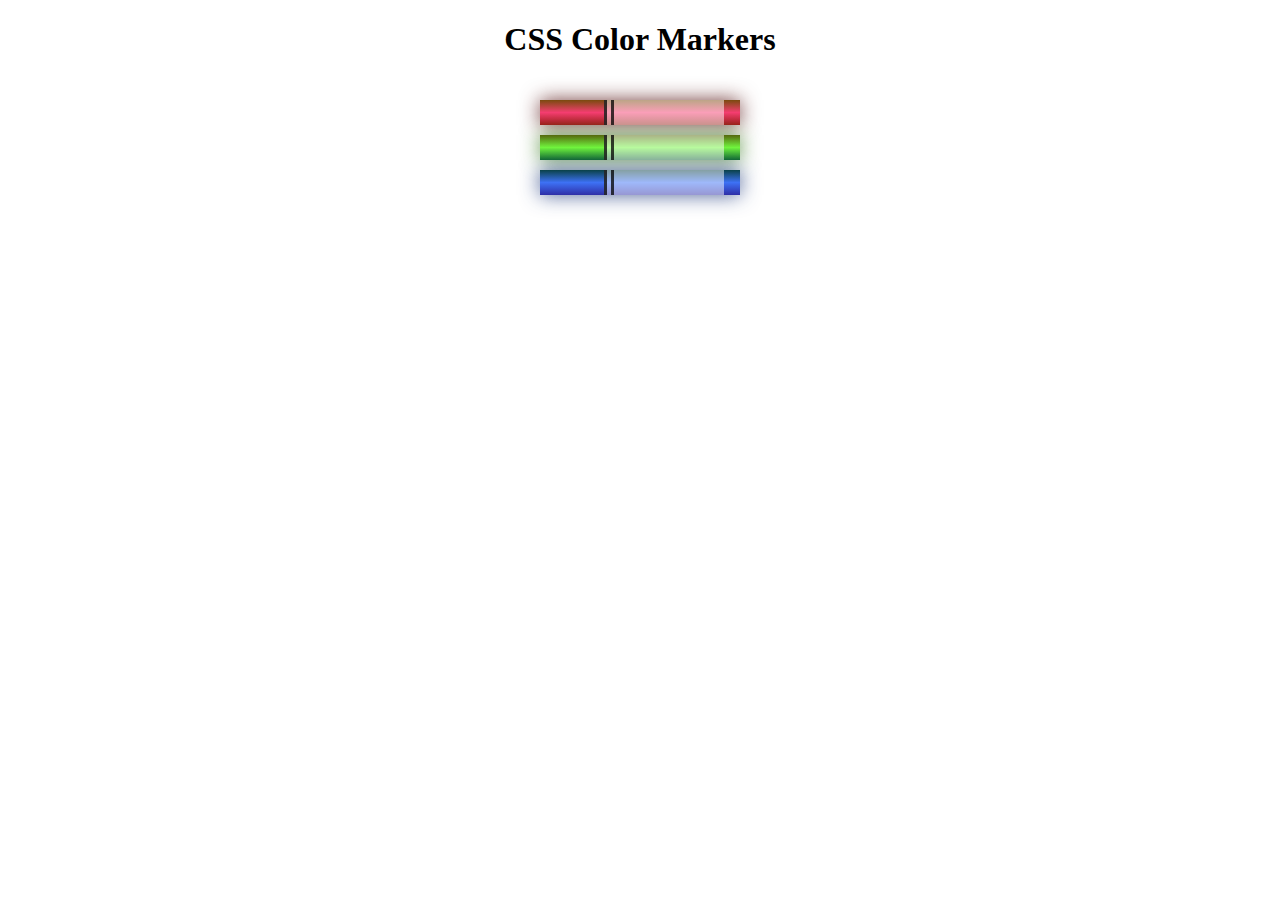
<file: public/Project-2-CSS Markers/index.html>
<!DOCTYPE html>
<html lang="en">
  <head>
    <meta charset="utf-8">
    <meta name="viewport" content="width=device-width, initial-scale=1.0">
    <title>Colored Markers</title>
    <link rel="stylesheet" href="styles.css">
  </head>
  <body>
    <h1>CSS Color Markers</h1>
    <div class="container">
      <div class="marker red">
        <div class="cap"></div>
        <div class="sleeve"></div>
      </div>
      <div class="marker green">
        <div class="cap"></div>
        <div class="sleeve"></div>
      </div>
      <div class="marker blue">
        <div class="cap"></div>
        <div class="sleeve"></div>
      </div>
    </div>
  </body>
</html>
</file>
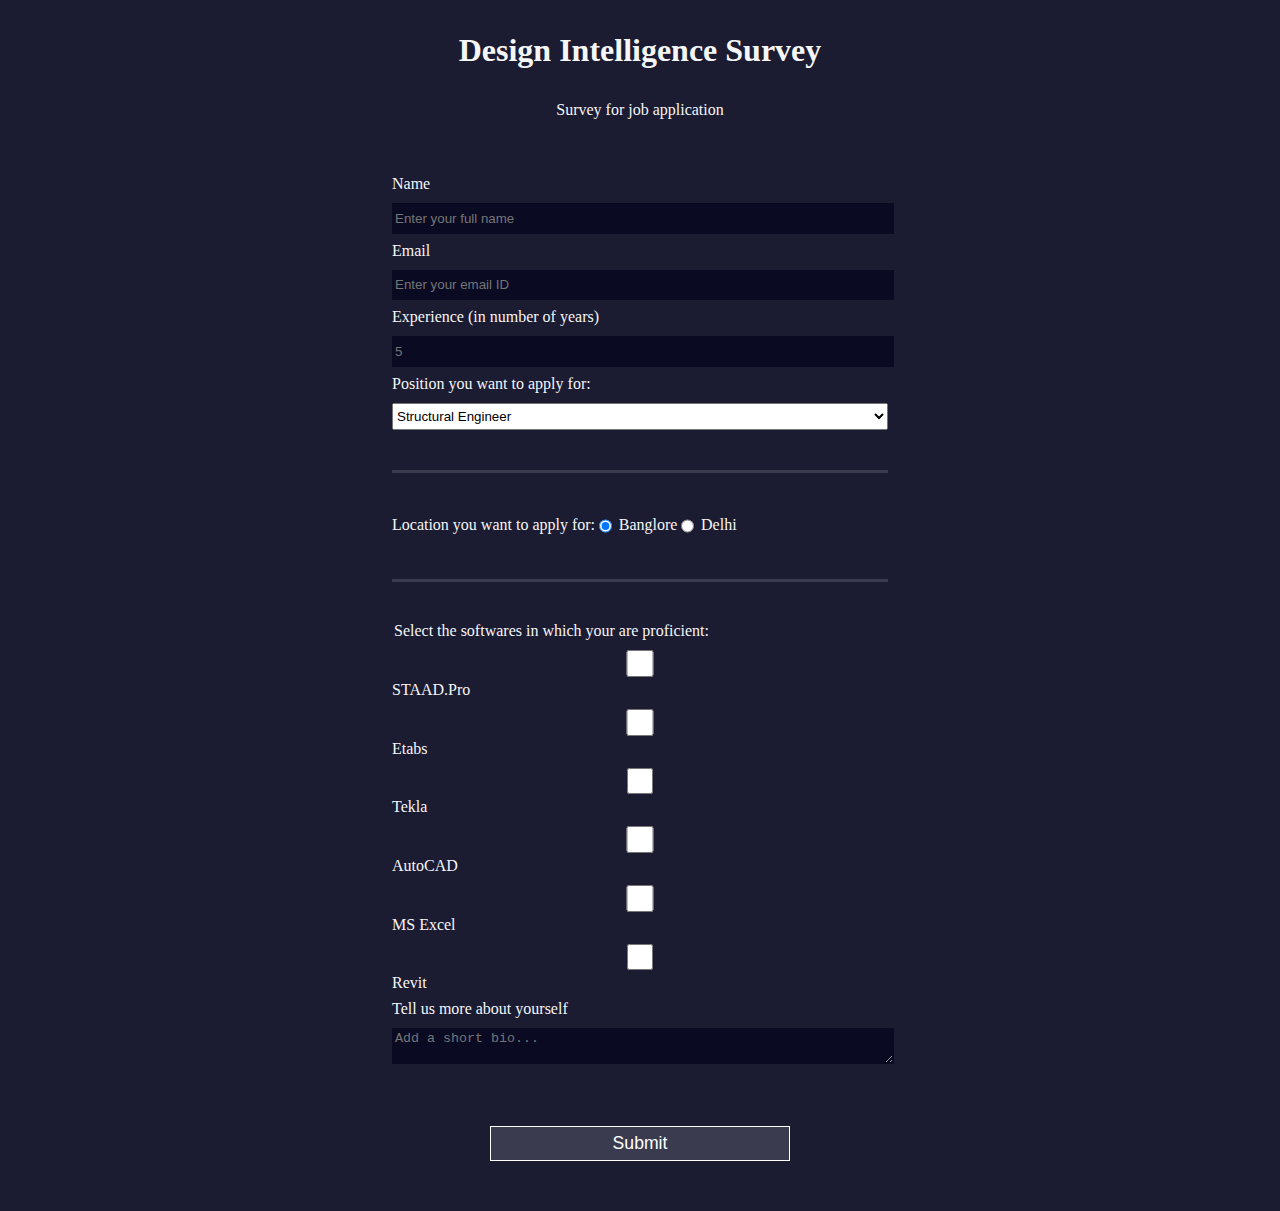
<file: public/Project-3-Registration Form/index.html>
<!DOCTYPE html>
<html lang="en">
  <head>
    <meta charset="UTF-8"/>
    <title>Survey Form</title>
    <link rel="stylesheet" href="styles.css" />
  </head>
  <body>
    <h1 id="title">Design Intelligence Survey</h1>
    <p id="description">Survey for job application</p>
    <form id="survey-form">
      <fieldset>
        <label id="name-label">Name<input id="name" type="text" placeholder="Enter your full name" required /></label>
        <label id="email-label">Email<input id="email" type="email" placeholder="Enter your email ID" required /></label>
        <label id="number-label">Experience (in number of years)<input id="number" type="number" max="40" min="5" placeholder="5" /></label>
        <label id="dropdown-label">Position you want to apply for: 
          <select id="dropdown">
            <option id="1">Structural Engineer</option>
            <option id="2">Site Engineer</option>
            <option id="3">Drafting Engineer</option>
          </select>
        </label>
      </fieldset>
      <fieldset>
        <label id="location-label">Location you want to apply for: 
          <input type="radio" name="location" checked value="Banglore" class="inline"/>Banglore
          <input type="radio" name="location" value="Delhi" class="inline"/>Delhi
        </label>
      </fieldset>
      <fieldset>
        <label>
          <legend>Select the softwares in which your are proficient:
          </legend>
          <input type="checkbox" value="1" />STAAD.Pro
          <input type="checkbox" value="2" />Etabs
          <input type="checkbox" value="3"/>Tekla
          <input type="checkbox" value="4" />AutoCAD
          <input type="checkbox" value="5" />MS Excel
          <input type="checkbox" value="6"/>Revit
        </label>
        <label>Tell us more about yourself<textarea id="bio" placeholder="Add a short bio..."></textarea></label>
      </fieldset>
      <label>
        <input type="submit" id="submit">
      <label>
    </form>
  </body>
</html>
</file>
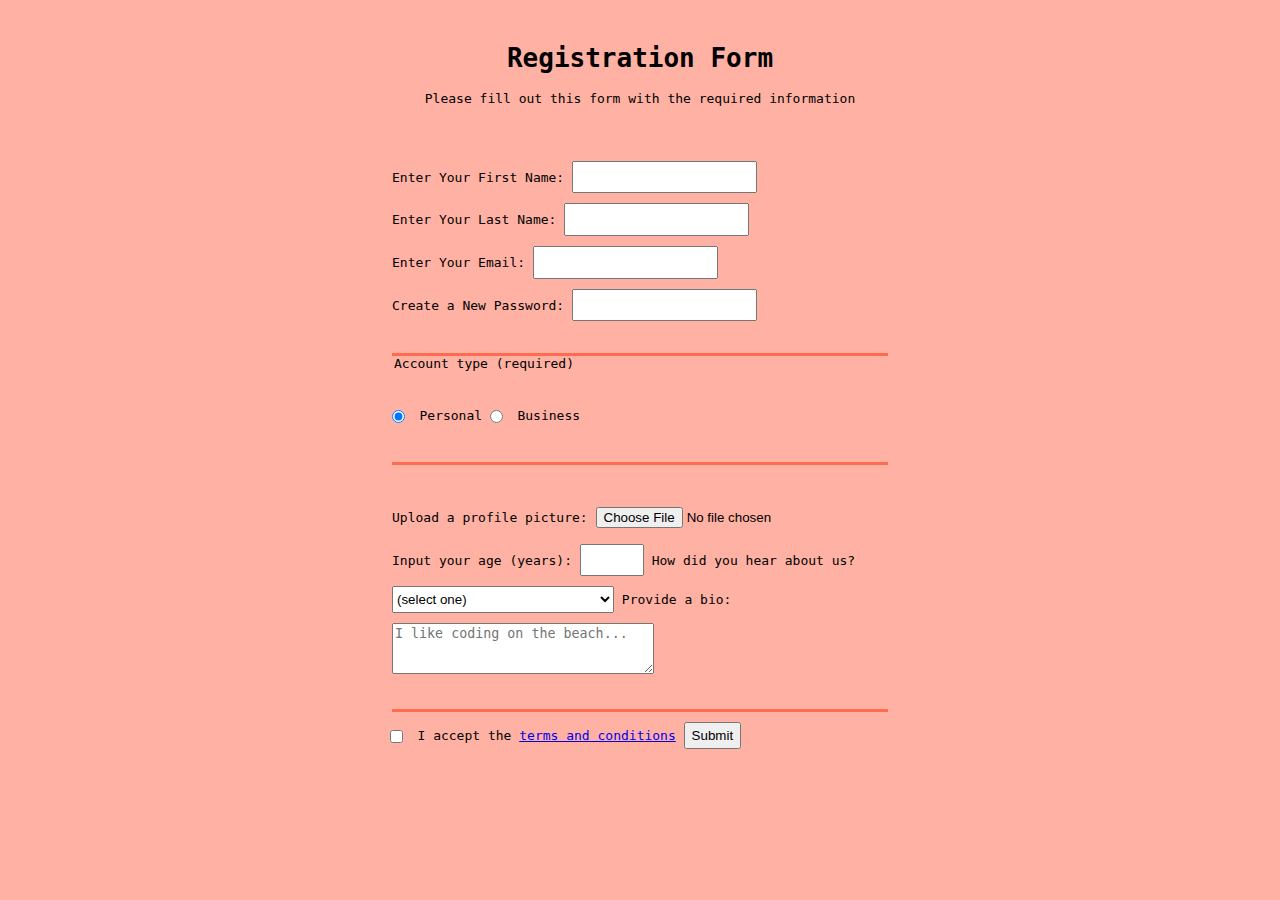
<file: public/Project-4-Survey form/index.html>
<!DOCTYPE html>
<html lang="en">
  <head>
    <meta charset="UTF-8">
    <title>Registration Form</title>
    <link rel="stylesheet" href="styles.css" />
  </head>
  <body>
    <h1>Registration Form</h1>
    <p>Please fill out this form with the required information</p>
    <form method="post" action='https://register-demo.freecodecamp.org'>
      <fieldset>
        <label for="first-name">Enter Your First Name: <input id="first-name" name="first-name" type="text" required /></label><br/>
        <label for="last-name">Enter Your Last Name: <input id="last-name" name="last-name" type="text" required /></label><br/>
        <label for="email">Enter Your Email: <input id="email" name="email" type="email" required /></label><br/>
        <label for="new-password">Create a New Password: <input id="new-password" name="new-password" type="password" pattern="[a-z0-5]{8,}" required /></label><br/>
      </fieldset>
      <fieldset>
        <legend>Account type (required)</legend>
        <label for="personal-account"><input id="personal-account" type="radio" name="account-type" class="inline" checked /> Personal</label>
        <label for="business-account"><input id="business-account" type="radio" name="account-type" class="inline" /> Business</label>
      </fieldset>
      <fieldset>
        <label for="profile-picture">Upload a profile picture: <input id="profile-picture" type="file" name="file" /></label>
        <label for="age">Input your age (years): <input id="age" type="number" name="age" min="13" max="120" /></label>
        <label for="referrer">How did you hear about us?
          <select id="referrer" name="referrer">
            <option value="">(select one)</option>
            <option value="1">freeCodeCamp News</option>
            <option value="2">freeCodeCamp YouTube Channel</option>
            <option value="3">freeCodeCamp Forum</option>
            <option value="4">Other</option>
          </select>
        </label>
        <label for="bio">Provide a bio:
          <textarea id="bio" name="bio" rows="3" cols="30" placeholder="I like coding on the beach..."></textarea>
        </label>
      </fieldset>
      <label for="terms-and-conditions">
        <input class="inline" id="terms-and-conditions" type="checkbox" required name="terms-and-conditions" /> I accept the <a href="https://www.freecodecamp.org/news/terms-of-service/">terms and conditions</a>
      </label>
      <input type="submit" value="Submit" />
    </form>
  </body>
</html>
</file>
<file: public/Project-2-CSS Markers/styles.css>
h1 {
  text-align: center;
}

.container {
  background-color: rgb(255, 255, 255);
  padding: 10px 0;
}

.marker {
  width: 200px;
  height: 25px;
  margin: 10px auto;
}

.cap {
  width: 60px;
  height: 25px;
}

.sleeve {
  width: 110px;
  height: 25px;
  background-color: rgba(255, 255, 255, 0.5);
  border-left: 10px double rgba(0, 0, 0, 0.75);
}

.cap, .sleeve {
  display: inline-block;
}

.red {
  background: linear-gradient(rgb(122, 74, 14), rgb(245, 62, 113), rgb(162, 27, 27));
  box-shadow: 0 0 20px 0 rgba(83, 14, 14, 0.8);
}

.green {
  background: linear-gradient(#55680D, #71F53E, #116C31);
  box-shadow: 0 0 20px 0 #3B7E20CC;
}

.blue {
  background: linear-gradient(hsl(186, 76%, 16%), hsl(223, 90%, 60%), hsl(240, 56%, 42%));
  box-shadow: 0 0 20px 0 hsla(223,59%,31%,0.8);
}
</file>
<file: public/Project-3-Registration Form/styles.css>
body {
  width: 100%;
  height: 100vh;
  margin: 0;
  background-color: #1b1b32;
  color: #f5f6f7;
  font-family: Tahoma;
  font-size: 16px;
}

h1, p {
  margin: 1em auto;
  text-align: center;
}

form {
  width: 60vw;
  max-width: 500px;
  min-width: 300px;
  margin: 0 auto;
  padding-bottom: 2em;
}

fieldset {
  border: none;
  padding: 2rem 0;
  border-bottom: 3px solid #3b3b4f;
}

fieldset:last-of-type {
  border-bottom: none;
}

label {
  display: block;
  margin: 0.5rem 0;
}

input,
textarea,
select {
  margin: 10px 0 0 0;
  width: 100%;
  min-height: 2em;
}

input, textarea {
  background-color: #0a0a23;
  border: 1px solid #0a0a23;
  color: #ffffff;
}

.inline {
  width: unset;
  margin: 0 0.5em 0 0;
  vertical-align: middle;
}

input[type="submit"] {
  display: block;
  width: 60%;
  margin: 1em auto;
  height: 2em;
  font-size: 1.1rem;
  background-color: #3b3b4f;
  border-color: white;
  min-width: 300px;
}

input[type="file"] {
  padding: 1px 2px;
}

.inline{
  display: inline; 
}

a {
  color: #dfdfe2;
}
</file>
<file: public/Project-4-Survey form/styles.css>
body {
  background-color: rgba(255,99,71,0.5);
  font-family: Monospace;
  opacity: 1;
  font-size: 15
}
h1 {
  text-align: center;
  padding: 1em 0 0 0;
  font-family: monospace;
}

p {
  padding: -1em 0 0 0;
  text-align: center;
  font-family: monospace;
  font-size: 20;
}
form {
  width: 60vw;
  max-width: 500px;
  min-width: 300px;
  margin: 0 auto;
  padding-bottom: 2em;
}

fieldset {
  border: none;
  padding: 2rem 0;
  border-bottom: 3px solid rgba(255,99,71,0.9);
}

.inline {
  //width: unset;
  margin: 0 0.5em 0 0;
  vertical-align: middle;
}

label {
  //display: block;
  margin: 0.5rem 0;
}

input,
textarea,
select {
  margin: 10px 0 0 0;
  //width: 100%;
  min-height: 2em;
}

input[value="1"], input[value="2"], input[value="3"], input[value="4"], input[value="5"], input[value="6"],  {
  display: block;
  margin: 0;
  text-align: left;
  width: 50%;
}
</file>
